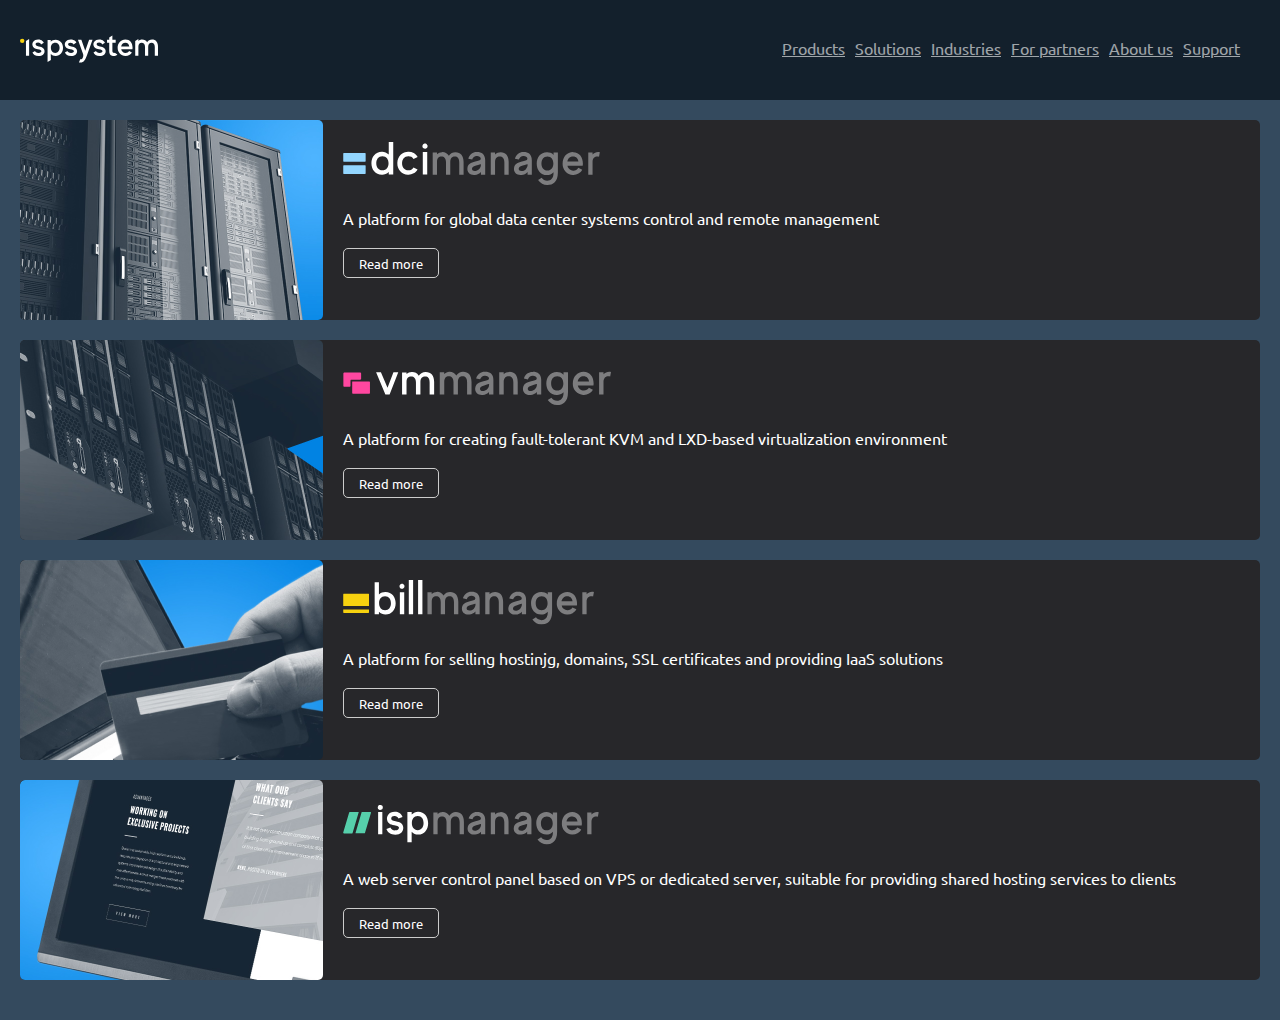
<file: mobile first/index.html>
<!DOCTYPE html>
<html lang="en">

<head>
  <meta charset="UTF-8" />
  <meta name="viewport" content="width=device-width, initial-scale=1.0" />
  <meta http-equiv="X-UA-Compatible" content="ie=edge" />
  <title>Mobile first</title>
  <link rel="stylesheet" href="./fonts.css" />
  <link rel="stylesheet" href="./style.css" />
  <script type="text/javascript" src="./script.js"></script>
</head>

<body class="body">
  <header class="header">
    <div class="header__logo">
      <img src="./assets/logo-white.svg" />
    </div>
    <div class="menu">
      <div class="menu__toggle" onClick="toggle()">...</div>
      <div class="menu__main-container">
        <div class="menu__close" onclick="toggle()"></div>
        <ul class="menu__main">
          <li class="menu__item"><a class="menu__link" href="ispsystem.com">Products</a></li>
          <li class="menu__item"><a class="menu__link" href="ispsystem.com">Solutions</a></li>
          <li class="menu__item"><a class="menu__link" href="ispsystem.com">Industries</a></li>
          <li class="menu__item"><a class="menu__link" href="ispsystem.com">For partners</a></li>
          <li class="menu__item"><a class="menu__link" href="ispsystem.com">About us</a></li>
          <li class="menu__item"><a class="menu__link" href="ispsystem.com">Support</a></li>
        </ul>
      </div>
    </div>
  </header>
  <main>
    <article class="content">
      <div class="product">
        <div class="product__img-container">
          <img class="product__img" src="./assets/cards_servers.png" />
        </div>
        <div class="product__content">
          <img class="product__logo" src="./assets/logo_dcimgr.svg" />
          <div class="product__description">
            A platform for global data center systems control and remote management
          </div>
          <button class="product__button">Read more</button>
        </div>
      </div>
      <div class="product">
        <div class="product__img-container">
          <img class="product__img" src="./assets/cards_vms.png" />
        </div>
        <div class="product__content">
          <img class="product__logo" src="./assets/logo_vmmgr.svg" />
          <div class="product__description">
            A platform for creating fault-tolerant KVM and LXD-based virtualization environment
          </div>
          <button class="product__button">Read more</button>
        </div>
      </div>
      <div class="product">
        <div class="product__img-container">
          <img class="product__img" src="./assets/cards_billmgr.png" />
        </div>
        <div class="product__content">
          <img class="product__logo" src="./assets/logo_billmgr.svg" />
          <div class="product__description">
            A platform for selling hostinjg, domains, SSL certificates and providing IaaS solutions
          </div>
          <button class="product__button">Read more</button>
        </div>
      </div>
      <div class="product">
        <div class="product__img-container">
          <img class="product__img" src="./assets/cards_ispmgr.png" />
        </div>
        <div class="product__content">
          <img class="product__logo" src="./assets/logo_ispmgr.svg" />
          <div class="product__description">
            A web server control panel based on VPS or dedicated server, suitable for providing shared hosting services
            to clients
          </div>
          <button class="product__button">Read more</button>
        </div>
      </div>
    </article>
  </main>
</body>

</html>
</file>
<file: mobile first/fonts.css>
body {
  font-family: "Ubuntu", sans-serif;
}

@font-face {
  font-family: "Ubuntu";
  font-weight: 300;
  font-style: normal;
  src: local("Ubuntu Light"), local("Ubuntu-Light"), url("./assets/fonts/ubuntu/ubuntu-light/normal/Ubuntu-Light-Cyrrillic-Ext.woff2") format("woff2"), url("./assets/fonts/ubuntu/ubuntu-light/normal/Ubuntu-Light-Cyrrillic-Ext.woff") format("woff");
  unicode-range: u+0460-052f, u+1c80-1c88, u+20b4, u+2de0-2dff, u+a640-a69f, u+fe2e-fe2f;
}
@font-face {
  font-family: "Ubuntu";
  font-weight: 300;
  font-style: normal;
  src: local("Ubuntu Light"), local("Ubuntu-Light"), url("./assets/fonts/ubuntu/ubuntu-light/normal/Ubuntu-Light-Cyrrillic.woff2") format("woff2"), url("./assets/fonts/ubuntu/ubuntu-light/normal/Ubuntu-Light-Cyrrillic.woff") format("woff");
  unicode-range: u+0400-045f, u+0490-0491, u+04b0-04b1, u+2116;
}
@font-face {
  font-family: "Ubuntu";
  font-weight: 300;
  font-style: normal;
  src: local("Ubuntu Light"), local("Ubuntu-Light"), url("./assets/fonts/ubuntu/ubuntu-light/normal/Ubuntu-Light-Latin-Ext.woff2") format("woff2"), url("./assets/fonts/ubuntu/ubuntu-light/normal/Ubuntu-Light-Latin-Ext.woff") format("woff");
  unicode-range: u+0100-024f, u+0259, u+1e00-1eff, u+2020, u+20a0-20ab, u+20ad-20cf, u+2113, u+2c60-2c7f, u+a720-a7ff;
}
@font-face {
  font-family: "Ubuntu";
  font-weight: 300;
  font-style: normal;
  src: local("Ubuntu Light"), local("Ubuntu-Light"), url("./assets/fonts/ubuntu/ubuntu-light/normal/Ubuntu-Light-Latin.woff2") format("woff2"), url("./assets/fonts/ubuntu/ubuntu-light/normal/Ubuntu-Light-Latin.woff") format("woff");
  unicode-range: u+0000-00ff, u+0131, u+0152-0153, u+02bb-02bc, u+02c6, u+02da, u+02dc, u+2000-206f, u+2074, u+20ac, u+2122, u+2191, u+2193, u+2212, u+2215, u+feff, u+fffd;
}
@font-face {
  font-family: "Ubuntu";
  font-weight: 300;
  font-style: italic;
  src: local("Ubuntu Light"), local("Ubuntu-Light"), url("./assets/fonts/ubuntu/ubuntu-light/italic/Ubuntu-Light-Italic-Cyrrillic-Ext.woff2") format("woff2"), url("./assets/fonts/ubuntu/ubuntu-light/italic/Ubuntu-Light-Italic-Cyrrillic-Ext.woff") format("woff");
  unicode-range: u+0460-052f, u+1c80-1c88, u+20b4, u+2de0-2dff, u+a640-a69f, u+fe2e-fe2f;
}
@font-face {
  font-family: "Ubuntu";
  font-weight: 300;
  font-style: italic;
  src: local("Ubuntu Light"), local("Ubuntu-Light"), url("./assets/fonts/ubuntu/ubuntu-light/italic/Ubuntu-Light-Italic-Cyrrillic.woff2") format("woff2"), url("./assets/fonts/ubuntu/ubuntu-light/italic/Ubuntu-Light-Italic-Cyrrillic.woff") format("woff");
  unicode-range: u+0400-045f, u+0490-0491, u+04b0-04b1, u+2116;
}
@font-face {
  font-family: "Ubuntu";
  font-weight: 300;
  font-style: italic;
  src: local("Ubuntu Light"), local("Ubuntu-Light"), url("./assets/fonts/ubuntu/ubuntu-light/italic/Ubuntu-Light-Italic-Latin-Ext.woff2") format("woff2"), url("./assets/fonts/ubuntu/ubuntu-light/italic/Ubuntu-Light-Italic-Latin-Ext.woff") format("woff");
  unicode-range: u+0100-024f, u+0259, u+1e00-1eff, u+2020, u+20a0-20ab, u+20ad-20cf, u+2113, u+2c60-2c7f, u+a720-a7ff;
}
@font-face {
  font-family: "Ubuntu";
  font-weight: 300;
  font-style: italic;
  src: local("Ubuntu Light"), local("Ubuntu-Light"), url("./assets/fonts/ubuntu/ubuntu-light/italic/Ubuntu-Light-Italic-Latin.woff2") format("woff2"), url("./assets/fonts/ubuntu/ubuntu-light/italic/Ubuntu-Light-Italic-Latin.woff") format("woff");
  unicode-range: u+0000-00ff, u+0131, u+0152-0153, u+02bb-02bc, u+02c6, u+02da, u+02dc, u+2000-206f, u+2074, u+20ac, u+2122, u+2191, u+2193, u+2212, u+2215, u+feff, u+fffd;
}
@font-face {
  font-family: "Ubuntu";
  font-weight: 400;
  font-style: normal;
  src: local("Ubuntu Regular"), local("Ubuntu-Regular"), url("./assets/fonts/ubuntu/ubuntu-regular/normal/Ubuntu-Regular-Cyrillic-Ext.woff2") format("woff2"), url("./assets/fonts/ubuntu/ubuntu-regular/normal/Ubuntu-Regular-Cyrillic-Ext.woff") format("woff");
  unicode-range: u+0460-052f, u+1c80-1c88, u+20b4, u+2de0-2dff, u+a640-a69f, u+fe2e-fe2f;
}
@font-face {
  font-family: "Ubuntu";
  font-weight: 400;
  font-style: normal;
  src: local("Ubuntu Regular"), local("Ubuntu-Regular"), url("./assets/fonts/ubuntu/ubuntu-regular/normal/Ubuntu-Regular-Cyrillic.woff2") format("woff2"), url("./assets/fonts/ubuntu/ubuntu-regular/normal/Ubuntu-Regular-Cyrillic.woff") format("woff");
  unicode-range: u+0400-045f, u+0490-0491, u+04b0-04b1, u+2116;
}
@font-face {
  font-family: "Ubuntu";
  font-weight: 400;
  font-style: normal;
  src: local("Ubuntu Regular"), local("Ubuntu-Regular"), url("./assets/fonts/ubuntu/ubuntu-regular/normal/Ubuntu-Regular-Latin-Ext.woff2") format("woff2"), url("./assets/fonts/ubuntu/ubuntu-regular/normal/Ubuntu-Regular-Latin-Ext.woff") format("woff");
  unicode-range: u+0100-024f, u+0259, u+1e00-1eff, u+2020, u+20a0-20ab, u+20ad-20cf, u+2113, u+2c60-2c7f, u+a720-a7ff;
}
@font-face {
  font-family: "Ubuntu";
  font-weight: 400;
  font-style: normal;
  src: local("Ubuntu Regular"), local("Ubuntu-Regular"), url("./assets/fonts/ubuntu/ubuntu-regular/normal/Ubuntu-Regular-Latin.woff2") format("woff2"), url("./assets/fonts/ubuntu/ubuntu-regular/normal/Ubuntu-Regular-Latin.woff") format("woff");
  unicode-range: u+0000-00ff, u+0131, u+0152-0153, u+02bb-02bc, u+02c6, u+02da, u+02dc, u+2000-206f, u+2074, u+20ac, u+2122, u+2191, u+2193, u+2212, u+2215, u+feff, u+fffd;
}
@font-face {
  font-family: "Ubuntu";
  font-weight: 400;
  font-style: italic;
  src: local("Ubuntu Regular"), local("Ubuntu-Regular"), url("./assets/fonts/ubuntu/ubuntu-regular/italic/Ubuntu-Regular-Italic-Cyrillic-Ext.woff2") format("woff2"), url("./assets/fonts/ubuntu/ubuntu-regular/italic/Ubuntu-Regular-Italic-Cyrillic-Ext.woff") format("woff");
  unicode-range: u+0460-052f, u+1c80-1c88, u+20b4, u+2de0-2dff, u+a640-a69f, u+fe2e-fe2f;
}
@font-face {
  font-family: "Ubuntu";
  font-weight: 400;
  font-style: italic;
  src: local("Ubuntu Regular"), local("Ubuntu-Regular"), url("./assets/fonts/ubuntu/ubuntu-regular/italic/Ubuntu-Regular-Italic-Cyrillic.woff2") format("woff2"), url("./assets/fonts/ubuntu/ubuntu-regular/italic/Ubuntu-Regular-Italic-Cyrillic.woff") format("woff");
  unicode-range: u+0400-045f, u+0490-0491, u+04b0-04b1, u+2116;
}
@font-face {
  font-family: "Ubuntu";
  font-weight: 400;
  font-style: italic;
  src: local("Ubuntu Regular"), local("Ubuntu-Regular"), url("./assets/fonts/ubuntu/ubuntu-regular/italic/Ubuntu-Regular-Italic-Latin-Ext.woff2") format("woff2"), url("./assets/fonts/ubuntu/ubuntu-regular/italic/Ubuntu-Regular-Italic-Latin-Ext.woff") format("woff");
  unicode-range: u+0100-024f, u+0259, u+1e00-1eff, u+2020, u+20a0-20ab, u+20ad-20cf, u+2113, u+2c60-2c7f, u+a720-a7ff;
}
@font-face {
  font-family: "Ubuntu";
  font-weight: 400;
  font-style: italic;
  src: local("Ubuntu Regular"), local("Ubuntu-Regular"), url("./assets/fonts/ubuntu/ubuntu-regular/italic/Ubuntu-Regular-Italic-Latin.woff2") format("woff2"), url("./assets/fonts/ubuntu/ubuntu-regular/italic/Ubuntu-Regular-Italic-Latin.woff") format("woff");
  unicode-range: u+0000-00ff, u+0131, u+0152-0153, u+02bb-02bc, u+02c6, u+02da, u+02dc, u+2000-206f, u+2074, u+20ac, u+2122, u+2191, u+2193, u+2212, u+2215, u+feff, u+fffd;
}
@font-face {
  font-family: "Ubuntu";
  font-weight: 500;
  font-style: normal;
  src: local("Ubuntu Medium"), local("Ubuntu-Medium"), url("./assets/fonts/ubuntu/ubuntu-medium/normal/Ubuntu-Medium-Cyrillic-Ext.woff2") format("woff2"), url("./assets/fonts/ubuntu/ubuntu-medium/normal/Ubuntu-Medium-Cyrillic-Ext.woff") format("woff");
  unicode-range: u+0460-052f, u+1c80-1c88, u+20b4, u+2de0-2dff, u+a640-a69f, u+fe2e-fe2f;
}
@font-face {
  font-family: "Ubuntu";
  font-weight: 500;
  font-style: normal;
  src: local("Ubuntu Medium"), local("Ubuntu-Medium"), url("./assets/fonts/ubuntu/ubuntu-medium/normal/Ubuntu-Medium-Cyrillic.woff2") format("woff2"), url("./assets/fonts/ubuntu/ubuntu-medium/normal/Ubuntu-Medium-Cyrillic.woff") format("woff");
  unicode-range: u+0400-045f, u+0490-0491, u+04b0-04b1, u+2116;
}
@font-face {
  font-family: "Ubuntu";
  font-weight: 500;
  font-style: normal;
  src: local("Ubuntu Medium"), local("Ubuntu-Medium"), url("./assets/fonts/ubuntu/ubuntu-medium/normal/Ubuntu-Medium-Latin-Ext.woff2") format("woff2"), url("./assets/fonts/ubuntu/ubuntu-medium/normal/Ubuntu-Medium-Latin-Ext.woff") format("woff");
  unicode-range: u+0100-024f, u+0259, u+1e00-1eff, u+2020, u+20a0-20ab, u+20ad-20cf, u+2113, u+2c60-2c7f, u+a720-a7ff;
}
@font-face {
  font-family: "Ubuntu";
  font-weight: 500;
  font-style: normal;
  src: local("Ubuntu Medium"), local("Ubuntu-Medium"), url("./assets/fonts/ubuntu/ubuntu-medium/normal/Ubuntu-Medium-Latin.woff2") format("woff2"), url("./assets/fonts/ubuntu/ubuntu-medium/normal/Ubuntu-Medium-Latin.woff") format("woff");
  unicode-range: u+0000-00ff, u+0131, u+0152-0153, u+02bb-02bc, u+02c6, u+02da, u+02dc, u+2000-206f, u+2074, u+20ac, u+2122, u+2191, u+2193, u+2212, u+2215, u+feff, u+fffd;
}
@font-face {
  font-family: "Ubuntu";
  font-weight: 500;
  font-style: italic;
  src: local("Ubuntu Medium"), local("Ubuntu-Medium"), url("./assets/fonts/ubuntu/ubuntu-medium/italic/Ubuntu-Medium-Italic-Cyrillic-Ext.woff2") format("woff2"), url("./assets/fonts/ubuntu/ubuntu-medium/italic/Ubuntu-Medium-Italic-Cyrillic-Ext.woff") format("woff");
  unicode-range: u+0460-052f, u+1c80-1c88, u+20b4, u+2de0-2dff, u+a640-a69f, u+fe2e-fe2f;
}
@font-face {
  font-family: "Ubuntu";
  font-weight: 500;
  font-style: italic;
  src: local("Ubuntu Medium"), local("Ubuntu-Medium"), url("./assets/fonts/ubuntu/ubuntu-medium/italic/Ubuntu-Medium-Italic-Cyrillic.woff2") format("woff2"), url("./assets/fonts/ubuntu/ubuntu-medium/italic/Ubuntu-Medium-Italic-Cyrillic.woff") format("woff");
  unicode-range: u+0400-045f, u+0490-0491, u+04b0-04b1, u+2116;
}
@font-face {
  font-family: "Ubuntu";
  font-weight: 500;
  font-style: italic;
  src: local("Ubuntu Medium"), local("Ubuntu-Medium"), url("./assets/fonts/ubuntu/ubuntu-medium/italic/Ubuntu-Medium-Italic-Latin-Ext.woff2") format("woff2"), url("./assets/fonts/ubuntu/ubuntu-medium/italic/Ubuntu-Medium-Italic-Latin-Ext.woff") format("woff");
  unicode-range: u+0100-024f, u+0259, u+1e00-1eff, u+2020, u+20a0-20ab, u+20ad-20cf, u+2113, u+2c60-2c7f, u+a720-a7ff;
}
@font-face {
  font-family: "Ubuntu";
  font-weight: 500;
  font-style: italic;
  src: local("Ubuntu Medium"), local("Ubuntu-Medium"), url("./assets/fonts/ubuntu/ubuntu-medium/italic/Ubuntu-Medium-Italic-Latin.woff2") format("woff2"), url("./assets/fonts/ubuntu/ubuntu-medium/italic/Ubuntu-Medium-Italic-Latin.woff") format("woff");
  unicode-range: u+0000-00ff, u+0131, u+0152-0153, u+02bb-02bc, u+02c6, u+02da, u+02dc, u+2000-206f, u+2074, u+20ac, u+2122, u+2191, u+2193, u+2212, u+2215, u+feff, u+fffd;
}
@font-face {
  font-family: "Ubuntu";
  font-weight: 700;
  font-style: normal;
  src: local("Ubuntu Bold"), local("Ubuntu-Bold"), url("./assets/fonts/ubuntu/ubuntu-bold/normal/Ubuntu-Bold-Cyrillic-Ext.woff2") format("woff2"), url("./assets/fonts/ubuntu/ubuntu-bold/normal/Ubuntu-Bold-Cyrillic-Ext.woff") format("woff");
  unicode-range: u+0460-052f, u+1c80-1c88, u+20b4, u+2de0-2dff, u+a640-a69f, u+fe2e-fe2f;
}
@font-face {
  font-family: "Ubuntu";
  font-weight: 700;
  font-style: normal;
  src: local("Ubuntu Bold"), local("Ubuntu-Bold"), url("./assets/fonts/ubuntu/ubuntu-bold/normal/Ubuntu-Bold-Cyrillic.woff2") format("woff2"), url("./assets/fonts/ubuntu/ubuntu-bold/normal/Ubuntu-Bold-Cyrillic.woff") format("woff");
  unicode-range: u+0400-045f, u+0490-0491, u+04b0-04b1, u+2116;
}
@font-face {
  font-family: "Ubuntu";
  font-weight: 700;
  font-style: normal;
  src: local("Ubuntu Bold"), local("Ubuntu-Bold"), url("./assets/fonts/ubuntu/ubuntu-bold/normal/Ubuntu-Bold-Latin-Ext.woff2") format("woff2"), url("./assets/fonts/ubuntu/ubuntu-bold/normal/Ubuntu-Bold-Latin-Ext.woff") format("woff");
  unicode-range: u+0100-024f, u+0259, u+1e00-1eff, u+2020, u+20a0-20ab, u+20ad-20cf, u+2113, u+2c60-2c7f, u+a720-a7ff;
}
@font-face {
  font-family: "Ubuntu";
  font-weight: 700;
  font-style: normal;
  src: local("Ubuntu Bold"), local("Ubuntu-Bold"), url("./assets/fonts/ubuntu/ubuntu-bold/normal/Ubuntu-Bold-Latin.woff2") format("woff2"), url("./assets/fonts/ubuntu/ubuntu-bold/normal/Ubuntu-Bold-Latin.woff") format("woff");
  unicode-range: u+0000-00ff, u+0131, u+0152-0153, u+02bb-02bc, u+02c6, u+02da, u+02dc, u+2000-206f, u+2074, u+20ac, u+2122, u+2191, u+2193, u+2212, u+2215, u+feff, u+fffd;
}
@font-face {
  font-family: "Ubuntu";
  font-weight: 700;
  font-style: italic;
  src: local("Ubuntu Bold"), local("Ubuntu-Bold"), url("./assets/fonts/ubuntu/ubuntu-bold/italic/Ubuntu-Bold-Italic-Cyrillic-Ext.woff") format("woff2"), url("./assets/fonts/ubuntu/ubuntu-bold/italic/Ubuntu-Bold-Italic-Cyrillic-Ext.woff") format("woff");
  unicode-range: u+0460-052f, u+1c80-1c88, u+20b4, u+2de0-2dff, u+a640-a69f, u+fe2e-fe2f;
}
@font-face {
  font-family: "Ubuntu";
  font-weight: 700;
  font-style: italic;
  src: local("Ubuntu Bold"), local("Ubuntu-Bold"), url("./assets/fonts/ubuntu/ubuntu-bold/italic/Ubuntu-Bold-Italic-Cyrillic.woff2") format("woff2"), url("./assets/fonts/ubuntu/ubuntu-bold/italic/Ubuntu-Bold-Italic-Cyrillic.woff2") format("woff");
  unicode-range: u+0400-045f, u+0490-0491, u+04b0-04b1, u+2116;
}
@font-face {
  font-family: "Ubuntu";
  font-weight: 700;
  font-style: italic;
  src: local("Ubuntu Bold"), local("Ubuntu-Bold"), url("./assets/fonts/ubuntu/ubuntu-bold/italic/Ubuntu-Bold-Italic-Latin-Ext.woff2") format("woff2"), url("./assets/fonts/ubuntu/ubuntu-bold/italic/Ubuntu-Bold-Italic-Latin-Ext.woff") format("woff");
  unicode-range: u+0100-024f, u+0259, u+1e00-1eff, u+2020, u+20a0-20ab, u+20ad-20cf, u+2113, u+2c60-2c7f, u+a720-a7ff;
}
@font-face {
  font-family: "Ubuntu";
  font-weight: 700;
  font-style: italic;
  src: local("Ubuntu Bold"), local("Ubuntu-Bold"), url("./assets/fonts/ubuntu/ubuntu-bold/italic/Ubuntu-Bold-Italic-Latin.woff2") format("woff2"), url("./assets/fonts/ubuntu/ubuntu-bold/italic/Ubuntu-Bold-Italic-Latin.woff") format("woff");
  unicode-range: u+0000-00ff, u+0131, u+0152-0153, u+02bb-02bc, u+02c6, u+02da, u+02dc, u+2000-206f, u+2074, u+20ac, u+2122, u+2191, u+2193, u+2212, u+2215, u+feff, u+fffd;
}

/*# sourceMappingURL=fonts.css.map */
</file>
<file: mobile first/style.css>
.body {
  min-width  : 320px;
  font-family: Ubuntu;
  margin: 0;
}

.header {
  background-color: #13202c;
  padding         : 20px;
  min-height: 60px;
  display: flex;
  align-items: center;
  justify-content: space-between;
}

.menu {
  color          : white;
  opacity        : 0.6;
  display        : flex;
  justify-content: flex-end;
  position       : relative;
}

.menu__close {
  position: absolute;
  right   : 2px;
  top     : 2px;
  width   : 20px;
  height  : 20px;
  opacity : 0.3;
  display : none;
  cursor  : pointer;
}
@media(min-width: 640px) {
  .menu__close {
    display: none;
  }
}
.menu__close:hover {
  opacity: 1;
}

.menu__close:before,
.menu__close:after {
  position        : absolute;
  left            : 10px;
  content         : ' ';
  height          : 21px;
  width           : 2px;
  background-color: #FFF;
}

.menu__close:before {
  transform: rotate(45deg);
}

.menu__close:after {
  transform: rotate(-45deg);
}

.menu_is_open .menu__close {
  display: block;
}
@media(min-width: 640px) {
  .menu_is_open .menu__close {
    display: none;
  }
}

.menu__toggle {
  border-radius   : 50%;
  width           : 20px;
  height          : 20px;
  background-color: #ccc;
  line-height     : 12px;
  text-align      : center;
  color           : #fff;
  cursor          : pointer;
}
@media(min-width: 640px) {
  .menu_is_open .menu__toggle,
  .menu__toggle {
    display: none;
  }
}

.menu_is_open .menu__toggle {
  display: none;
}

.menu__main-container {
  position        : absolute;
  min-width       : 150px;
  display         : none;
  background-color: #13202c;
}
@media(min-width: 640px) {
  .menu__main-container {
    display: flex;
    position: relative;
  }
}

.menu_is_open .menu__main-container {
  display: flex;
}

.menu__main {
  padding: 0;
  margin : 0;

  padding: 10px;
}
@media(min-width: 640px) {
  .menu__main {
    display: flex;
    justify-content: space-between;
  }
}

.menu__item {
  list-style   : none;
  padding-left : 0;
  padding-right: 10px;
  margin       : 0;
  margin-bottom: 5px;
}

.menu__link {
  color          : white; 
}

.content {
  background-color: #344a5e;
  padding: 20px;
}

.product__content {
  padding: 20px;

}
.product {
  background-color: #27272a;
  border-radius: 5px;
  margin-bottom: 20px;
}
@media(min-width: 640px) {
  .product {
    display: flex;
  }
}
.product__logo {
  padding-bottom: 20px;
  height: 30px;
}
@media(min-width: 640px) {
  .product__logo {
    height: 45px;
  }
}
.product__img-container {
  height: 130px;
  overflow: hidden;
  border-radius: 5px;
}

@media(min-width: 640px) {
  .product__img-container {
    height: 200px;
  }
}

.product__img {
  display: block;
  margin: 0 auto;
  min-width: 303px
}

.product__description {
  color: #FFF;
  padding-bottom: 20px;
}

.product__button {
  height: 30px;
  background-color: transparent;
  border: 1px solid #CCC;
  border-radius: 5px;
  color: #FFF;
  padding: 5px 15px;
  font-family: Ubuntu;
}
</file>
